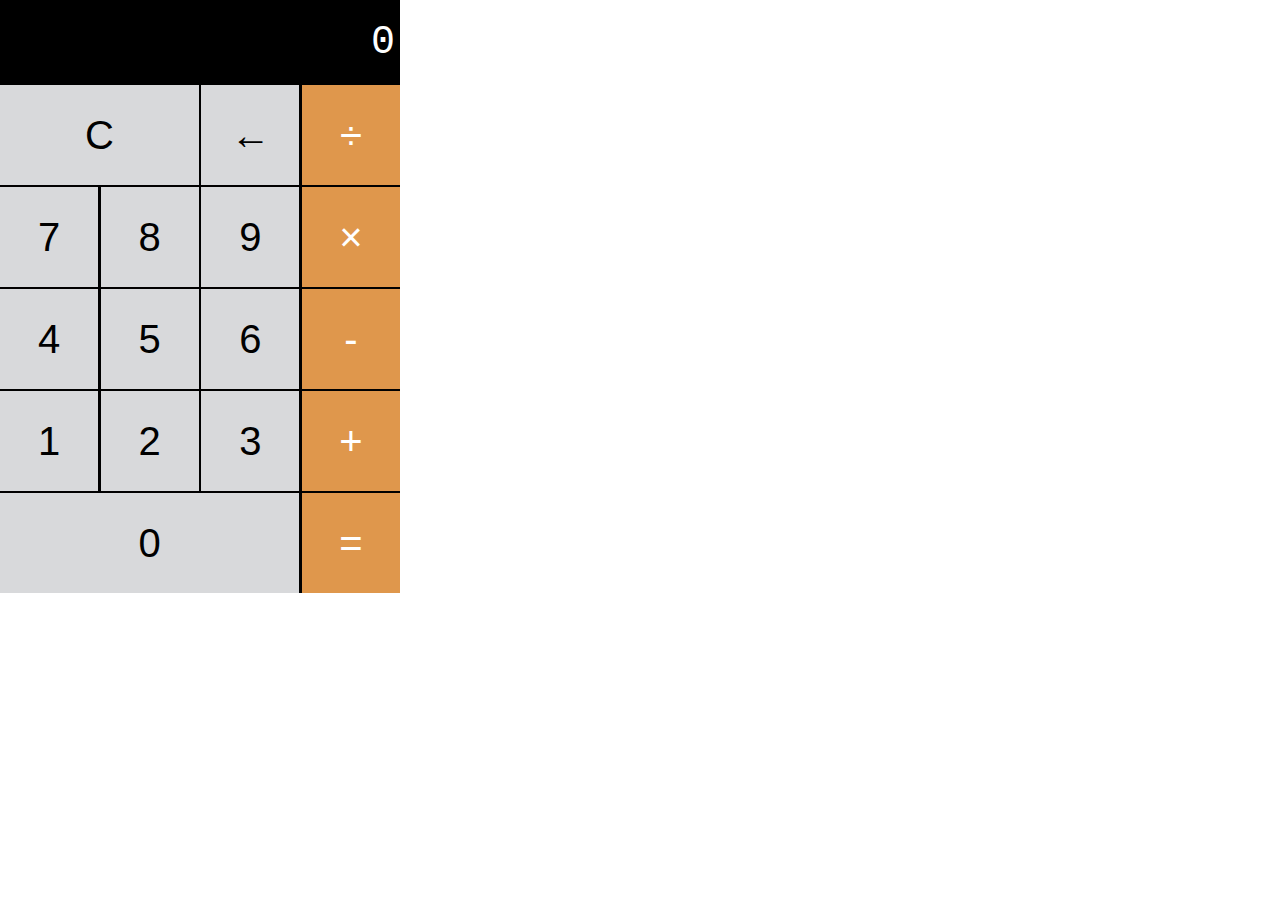
<file: index.html>
<!DOCTYPE html>
<html lang="en">
<head>
<meta charset="utf-8"/>
<meta http-equiv="X-UA-Compatible" content="IE=edge,chrome=1"/>

<title>Calculator</title>
<link rel="stylesheet" href="./calculator.css" />
</head>

<body>
    <div class="calc">
        <section class="screen">0</section>

        <section class="calc-buttons">
            <div class="calc-button-row">
                <button class="calc-button double">C</button>
                <button class="calc-button">←</button>
                <button class="calc-button">÷</button>
            </div>
            <div class="calc-button-row">
                <button class="calc-button">7</button>
                <button class="calc-button">8</button>
                <button class="calc-button">9</button>
                <button class="calc-button">×</button>
            </div>
            <div class="calc-button-row">
                <button class="calc-button">4</button>
                <button class="calc-button">5</button>
                <button class="calc-button">6</button>
                <button class="calc-button">-</button>
            </div>
            <div class="calc-button-row">
                <button class="calc-button">1</button>
                <button class="calc-button">2</button>
                <button class="calc-button">3</button>
                <button class="calc-button">+</button>
            </div>
            <div class="calc-button-row">
                <button class="calc-button triple">0</button>
                <button class="calc-button">=</button>
            </div>
        </section>
    </div>
    <script src="./calculator.js"></script>
</body>
</html>
</file>
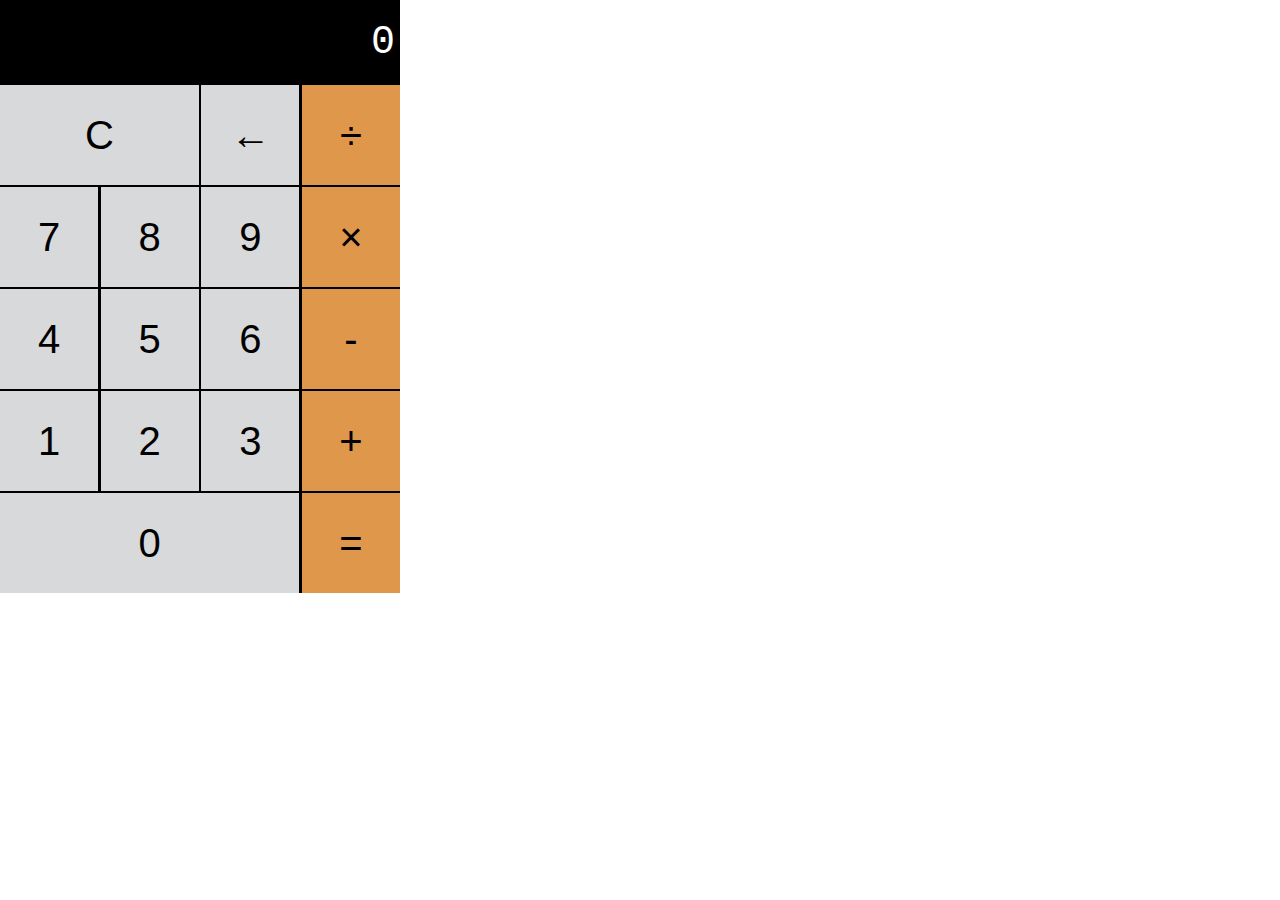
<file: calculator/index.html>
<!DOCTYPE html>
<html lang="en">
<head>
<title>Calculator</title>
<link rel="stylesheet" href="./calculator.css" />
</head>

<body>
    <div class="calc">
        <section class="screen">0</section>

        <section class="calc-buttons">
            <div class="calc-button-row">
                <button class="calc-button double">C</button>
                <button class="calc-button">←</button>
                <button class="calc-button">÷</button>
            </div>
            <div class="calc-button-row">
                <button class="calc-button">7</button>
                <button class="calc-button">8</button>
                <button class="calc-button">9</button>
                <button class="calc-button">×</button>
            </div>
            <div class="calc-button-row">
                <button class="calc-button">4</button>
                <button class="calc-button">5</button>
                <button class="calc-button">6</button>
                <button class="calc-button">-</button>
            </div>
            <div class="calc-button-row">
                <button class="calc-button">1</button>
                <button class="calc-button">2</button>
                <button class="calc-button">3</button>
                <button class="calc-button">+</button>
            </div>
            <div class="calc-button-row">
                <button class="calc-button triple">0</button>
                <button class="calc-button">=</button>
            </div>
    </div>
    <script src="./calculator.js"></script>
</body>
</html>
</file>
<file: calculator.css>
* {
    box-sizing: border-box;
}

body {
    padding: 0;
    margin: 0;
}

.calc {
    width: 400px;
    background-color: black;
    color: white;
}

.screen {
    color: white;
    font-size: 40px;
    font-family: 'Courier New', Courier, monospace;
    text-align: right;
    padding: 20px 5px;
}

.calc-button {
    background-color: #d8d9db;
    color: black;
    height: 100px; 
    width: 24.5%;
    border: none;
    border-radius: 0;
    font-size: 40px;
    cursor: pointer;
}

.calc-button:hover {
    background-color: #ebebeb;
}

.calc-button:active {
    background-color: #bbbcbe;
}

.double {
    width: 49.7%;
}

.triple {
    width: 74.8%;
}

.calc-button:last-child {
    background-color: #df974c;
    color: white;
}

.calc-button:last-child:hover {
    background-color: #dfb07e;
}

.calc-button:last-child:active {
    background-color: #dd8d37;
}

.calc-button-row {
    display: flex;
    align-content: stretch;
    justify-content: space-between;
    margin-bottom: 0.5%;
}

.calc-button-row:last-child {
    padding-bottom: 0;
}
</file>
<file: calculator/calculator.css>
* {
    box-sizing: border-box;
}

body {
    padding: 0;
    margin: 0;
}

.calc {
    width: 400px;
    background-color: black;
    color: white;
}

.screen {
    color: white;
    font-size: 40px;
    font-family:'Courier New', Courier, monospace;
    text-align: right;
    padding: 20px 5px;
}

.calc-button {
    background-color: #d8d9db;
    color: black;
    height: 100px;
    width: 24.5%;
    border: none;
    border-radius: 0;
    font-size: 40px;
    cursor: pointer;
}

.calc-button:hover {
    background-color: #e9e9ec;
}

.calc-button:active {
    background-color: #b7b8ba;
}

.double {
    width: 49.7%;
}

.triple {
    width: 74.8%;
}

.calc-button:last-child {
    background-color: #df974c;
}

.calc-button:last-child:hover {
    background-color: #dbb386;
}

.calc-button:last-child:active {
    background-color: #cf771a;
}

.calc-button-row {
    display: flex;
    align-content: stretch;
    justify-content: space-between;
    margin-bottom: 0.5%;
}

.calc-button-row:last-child {
    padding-bottom: 0;
}
</file>
